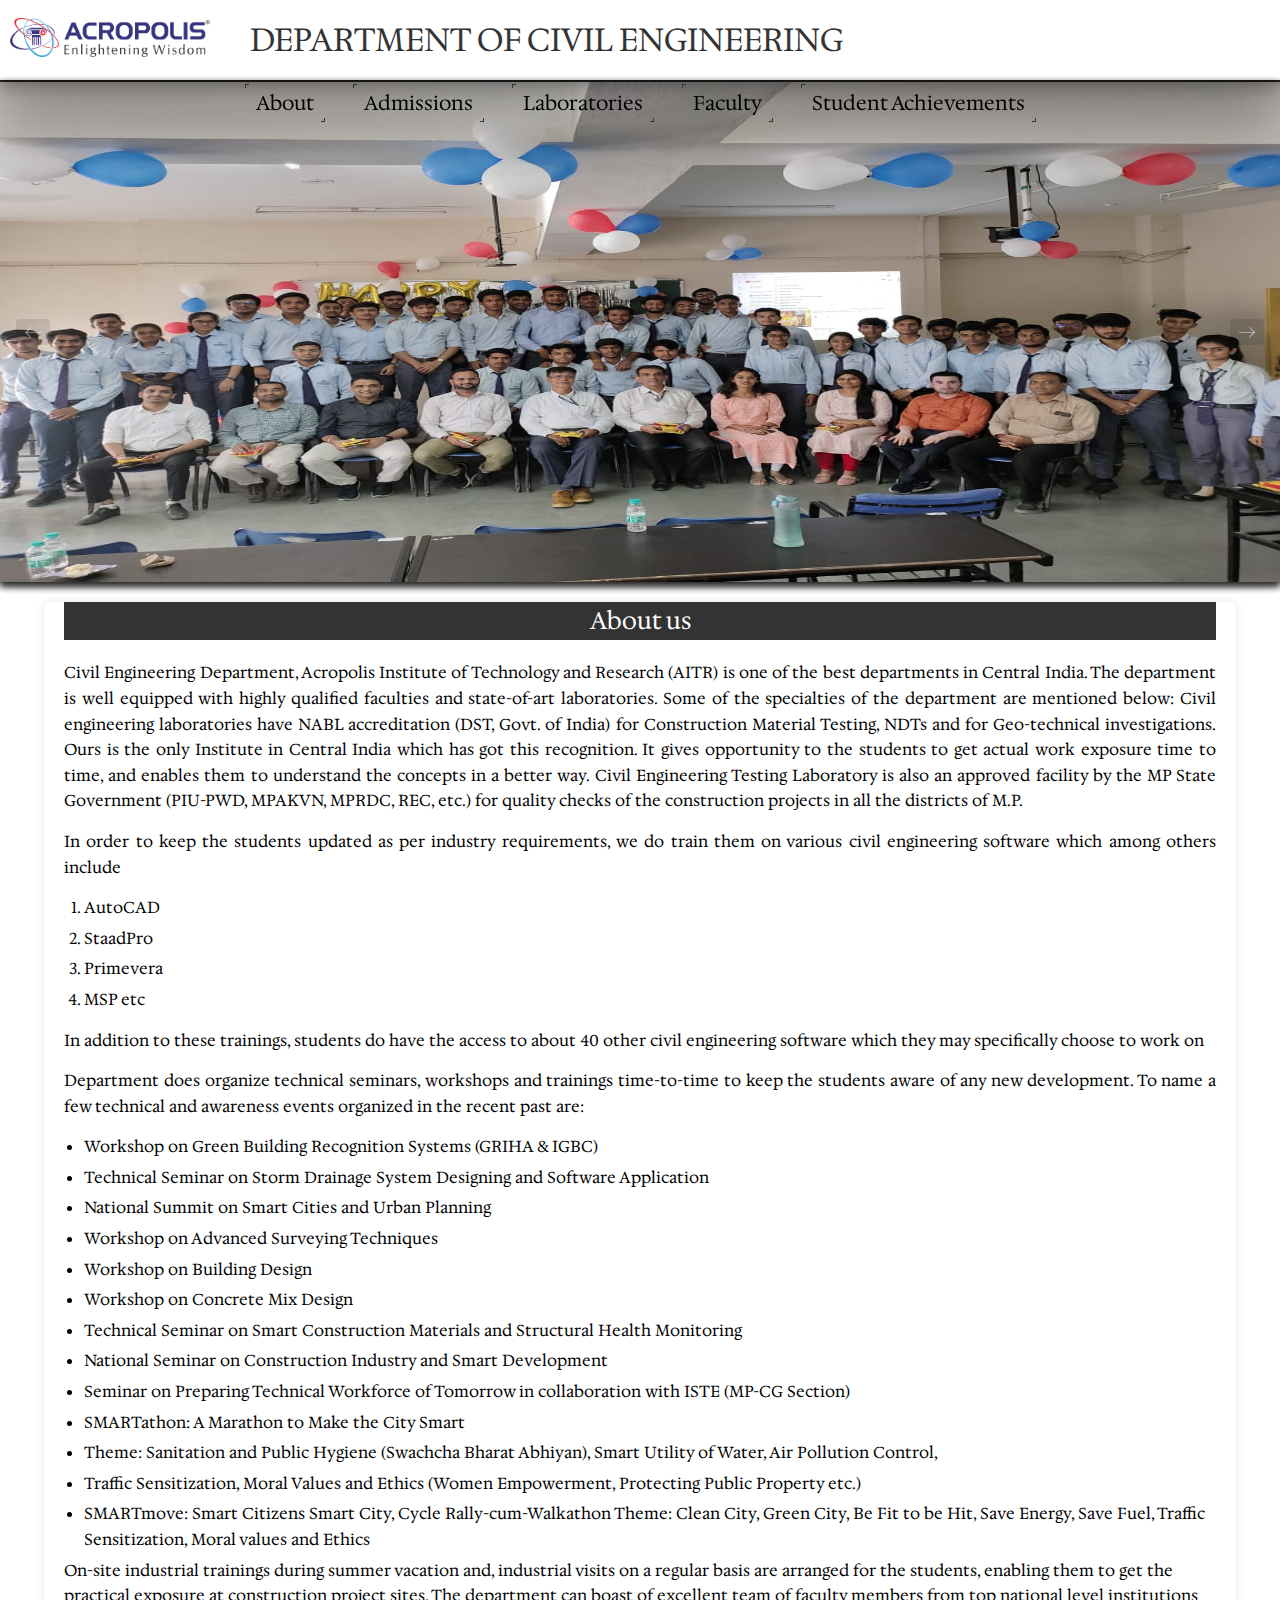
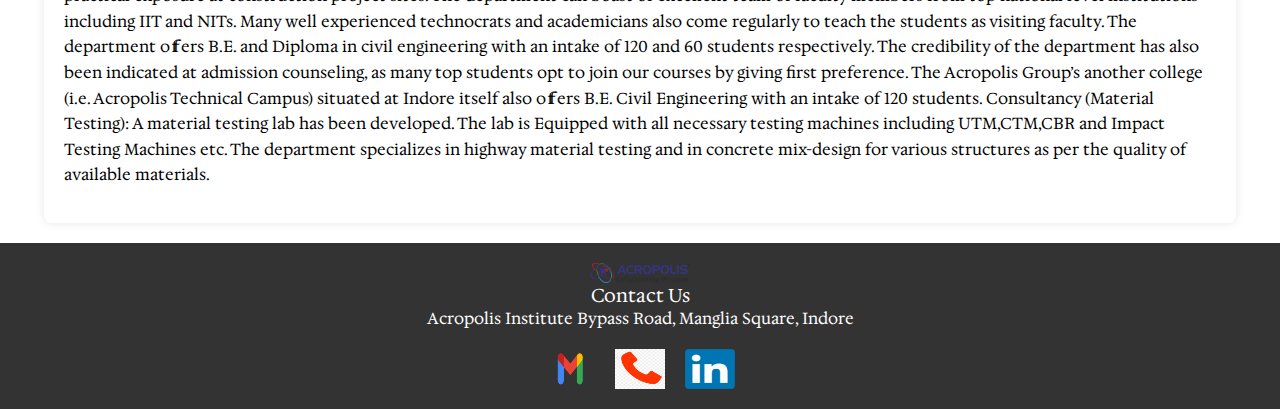
<file: index.html>
<!DOCTYPE html>
<html lang="en">

<head>
  <meta charset="UTF-8">
  <title>CVIL-Aitr</title>
  <link rel="stylesheet" href="css/style.css">
  <style>
    @import url('https://fonts.googleapis.com/css2?family=Caveat:wght@600&family=Dosis:wght@200&family=Hedvig+Letters+Serif:opsz@12..24&display=swap');
  </style>
</head>

<body>
  <header>
    <div class="header-content">
      <div class="logo">
        <img src="images/AITR(LOGO).png">
      </div>
      <div class="department-name">
        <h1>DEPARTMENT OF CIVIL ENGINEERING</h1>
      </div>
    </div>
  </header>
 
  <nav id="navbar">
   
    <ul>
      <li><a href="#about" class="btn">About</a></li>
      <li><a href="admissions.html" class="btn">Admissions</a></li>
      <li><a href="laboratories.html" class="btn" target="_blank">Laboratories</a></li>
      <li><a href="faculty.html" class="btn">Faculty</a></li>
      <li><a href="student.html" class="btn">Student Achievements</a></li>
    </ul>
  </nav>
  <section aria-label="Newest Photos">
    <div class="carousel" data-carousel>
      <button class="carousel-button prev" data-carousel-button="prev">&larr;</button>
      <button class="carousel-button next" data-carousel-button="next">&rarr;</button>
      <ul data-slides>
        <li class="slide" data-active>
          <img src="images/image1.jpg" alt="image#1">
        </li>
        <li class="slide" data-active>
          <img src="images/image5.jpg" alt="sportsmeet">
        </li>
        <li class="slide" data-active>
          <img src="images/watertreatment1.jpg" alt="image7">
        </li>
        <li class="slide" data-active>
          <img src="images/watertreatment2.jpg" alt="image7">
        </li>
        <li class="slide" data-active>
          <img src="images/image7.jpg" alt="image7">
        </li>
        <li class="slide" data-active>
          <img src="images/imageshubham.jpg" alt="teacher'sday">
        </li>
        <li class="slide" data-active>
          <img src="images/staffphoto.jpg" alt="image#1">
        </li>
        <!-- <li class="slide">
          <img src="images/image2.jpg" alt="image#2">
        </li> -->
        <li class="slide">
          <img src="images/sitevisit.jpg" alt="image#3">
        </li>
        <li class="slide">
          <img src="images/sitevisit.jpg" alt="image#3">
        </li>
        
       
      </ul>
    </div>
  </section>
  <main>
    <section id="about">
      <h2 class="abut-title">About us</h2>
      <div class="about-content">

        <p>Civil Engineering Department, Acropolis Institute of Technology and Research (AITR) is one of the best departments
          in Central India. The department is well equipped with highly qualified faculties and state-of-art laboratories.
          Some of the specialties of the department are mentioned below:
    
          Civil engineering laboratories have NABL accreditation (DST, Govt. of India) for Construction Material Testing,
          NDTs and for Geo-technical investigations. Ours is the only Institute in Central India which has got this
          recognition. It gives opportunity to the students to get actual work exposure time to time, and enables them to
          understand the concepts in a better way. Civil Engineering Testing Laboratory is also an approved facility by the
          MP State Government (PIU-PWD, MPAKVN, MPRDC, REC, etc.) for quality checks of the construction projects in all the
          districts of M.P.</p>
    
    
          <p>In order to keep the students updated as per industry requirements, we do train them on various civil engineering
          software which among others include
         <ol>
          <li>AutoCAD</li>
           <li>StaadPro</li>
            <li>Primevera</li>
          <li>MSP etc</li>
         </ol> 
    </p>
  
        <p>In addition to these trainings, students do have the access to about 40 other civil engineering software which
        they may specifically choose to work on</p>
  
        <p>Department does organize technical seminars, workshops and trainings time-to-time to keep the students aware of
          any new development. To name a few technical and awareness events organized in the recent past are:
    <UL>
      <li>Workshop on Green Building Recognition Systems (GRIHA & IGBC)</li>
      <li> Technical Seminar on Storm Drainage System Designing and Software Application</li>
      <li> National Summit on Smart Cities and Urban Planning</li>
      <li>Workshop on Advanced Surveying Techniques</li>
      <li>Workshop on Building Design</li>
      <li>Workshop on Concrete Mix Design</li>
      <li>Technical Seminar on Smart Construction Materials and Structural Health Monitoring</li>
    <li>National Seminar on Construction Industry and Smart Development</li>
    <li>Seminar on Preparing Technical Workforce of Tomorrow in collaboration with ISTE (MP-CG Section)</li>
    <li>SMARTathon: A Marathon to Make the City Smart</li>
    <li> Theme: Sanitation and Public Hygiene (Swachcha Bharat Abhiyan), Smart Utility of Water, Air Pollution Control,</li>
     <li>Traffic Sensitization, Moral Values and Ethics (Women Empowerment, Protecting Public Property etc.)
    </li>
     <li> SMARTmove: Smart Citizens Smart City, Cycle Rally-cum-Walkathon
      Theme: Clean City, Green City, Be Fit to be Hit, Save Energy, Save Fuel, Traffic Sensitization, Moral values and
      Ethics</li>
</UL>
    On-site industrial trainings during summer vacation and, industrial visits on a regular basis are arranged for the
          students, enabling them to get the practical exposure at construction project sites.
          The department can boast of excellent team of faculty members from top national level institutions including IIT
          and NITs. Many well experienced technocrats and academicians also come regularly to teach the students as visiting
          faculty.
    
    
          The department offers B.E. and Diploma in civil engineering with an intake of 120 and 60 students respectively.
          The credibility of the department has also been indicated at admission counseling, as many top students opt to
          join our courses by giving first preference.
    
          The Acropolis Group’s another college (i.e. Acropolis Technical Campus) situated at Indore itself also offers B.E.
          Civil Engineering with an intake of 120 students.
    
          Consultancy (Material Testing): A material testing lab has been developed. The lab is Equipped with all necessary
          testing machines including UTM,CTM,CBR and Impact Testing Machines etc. The department specializes in highway
          material testing and in concrete mix-design for various structures as per the quality of available materials.</p>
      </div>
      
    </section>
  </main>
  <!-- footer -->
  
  <footer>
    <div class="footer-content">
      <div class="contact-info">
        <img src="images/AITR(LOGO).png" alt="College Logo" class="college-logo">
        <h3>Contact Us</h3>
        <p>Acropolis Institute Bypass Road,
          Manglia Square, Indore</p>
        <div class="contact-icons">
          <a href="mailto:info@acropolis.in"><img src="images/Gmail-logo.png" alt="Gmail"></a>
          <a href="tel:0731-4730000"><img src="images/phone.png" alt="Phone"></a>
          <a href="https://www.linkedin.com/company/acropolis-infotech?originalSubdomain=in"><img src="images/linklden-logo.png" alt="LinkedIn"></a>
        </div>
      </div>
    </div>
  </footer>
  

</body>
<script>
  window.addEventListener('scroll', function () {
    const nav = document.getElementById('navbar');
    const header = document.querySelector('header');
    const headerHeight = header.offsetHeight;

    if (window.scrollY >= headerHeight) {
      nav.classList.add('fixed-nav');
    } else {
      nav.classList.remove('fixed-nav');
    }
  });


  const buttons = document.querySelectorAll("[data-carousel-button]");
  let intervalId; 

  // Function to switch slides
  const switchSlide = (offset) => {
    const slides = document.querySelector("[data-carousel] [data-slides]");
    const activeSlide = slides.querySelector("[data-active]");
    let newIndex = [...slides.children].indexOf(activeSlide) + offset;

    if (newIndex < 0) newIndex = slides.children.length - 1;
    if (newIndex >= slides.children.length) newIndex = 0;

    slides.children[newIndex].dataset.active = true;
    delete activeSlide.dataset.active;
  };

  const startAutoSlide = () => {
    intervalId = setInterval(() => {
      switchSlide(1); 
    }, 3000); 
  };

  
  const stopAutoSlide = () => {
    clearInterval(intervalId);
  };

 
  buttons.forEach((button) => {
    button.addEventListener("click", () => {
      stopAutoSlide(); 
      const offset = button.dataset.carouselButton === "next" ? 1 : -1;
      switchSlide(offset);
      startAutoSlide(); 
    });
  });

 
  startAutoSlide();



 

</script>
</file>
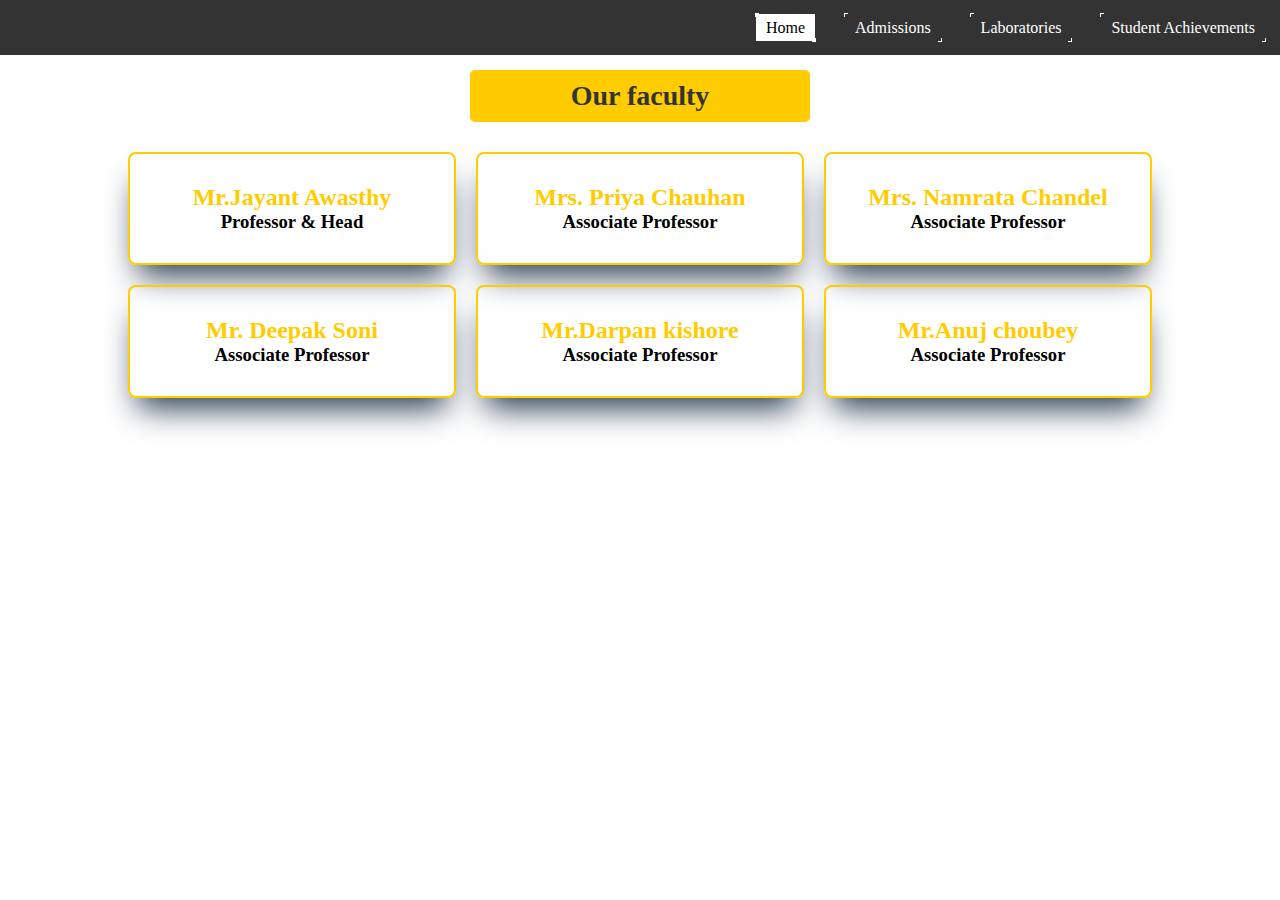
<file: faculty.html>
<!DOCTYPE html>
<html>
<head>
    <title>Student Achievements</title>

    <link rel="stylesheet" type="text/css" href="css/student.css">
</head>
<body>
    <div class="navbar-container">
        <nav id="navbar">
            <ul>
                <li><a href="index.html" class="btn" id="homebtn">Home</a></li>
                <li><a href="admissions.html" class="btn">Admissions</a></li>
                <li><a href="laboratories.html" class="btn">Laboratories</a></li>
                <li><a href="student.html" class="btn">Student Achievements</a></li>
            </ul>
        </nav>
        <!-- <div class="logo">
            <img src="images/AITR(LOGO).png" alt="College Logo">
        </div> -->
    </div>
    <h1 class="page-heading">Our faculty</h1>
    <div class="achievement-container">
        <!-- Student 1 -->
        <div class="student-box">
            <div class="student">
                <h2>Mr.Jayant Awasthy</h2>
                <h3>Professor & Head</h3>
            </div>
        </div>
        
        <!-- Student 2 -->
        <div class="student-box">
            <div class="student">
                <h2>Mrs. Priya Chauhan</h2>
                <h3>Associate Professor</h3>
               
            </div>
        </div>
        
        <!-- Student 3 -->
        <div class="student-box">
            <div class="student">
                <h2>Mrs. Namrata Chandel</h2>
                <h3>Associate Professor</h3>
            </div>
        </div>
        <div class="student-box">
            <div class="student">
                <h2>Mr. Deepak Soni</h2>
                <h3>Associate Professor</h3>
            </div>
        </div>
        
        <div class="student-box">
            <div class="student">
                <h2>Mr.Darpan kishore</h2>
                <h3>Associate Professor</h3>
            </div>
        </div>
        <div class="student-box">
            <div class="student">
                <h2>Mr.Anuj choubey</h2>
                <h3>Associate Professor</h3>
            </div>
        </div>
        
        

    </div>
</body>
</html>
</file>
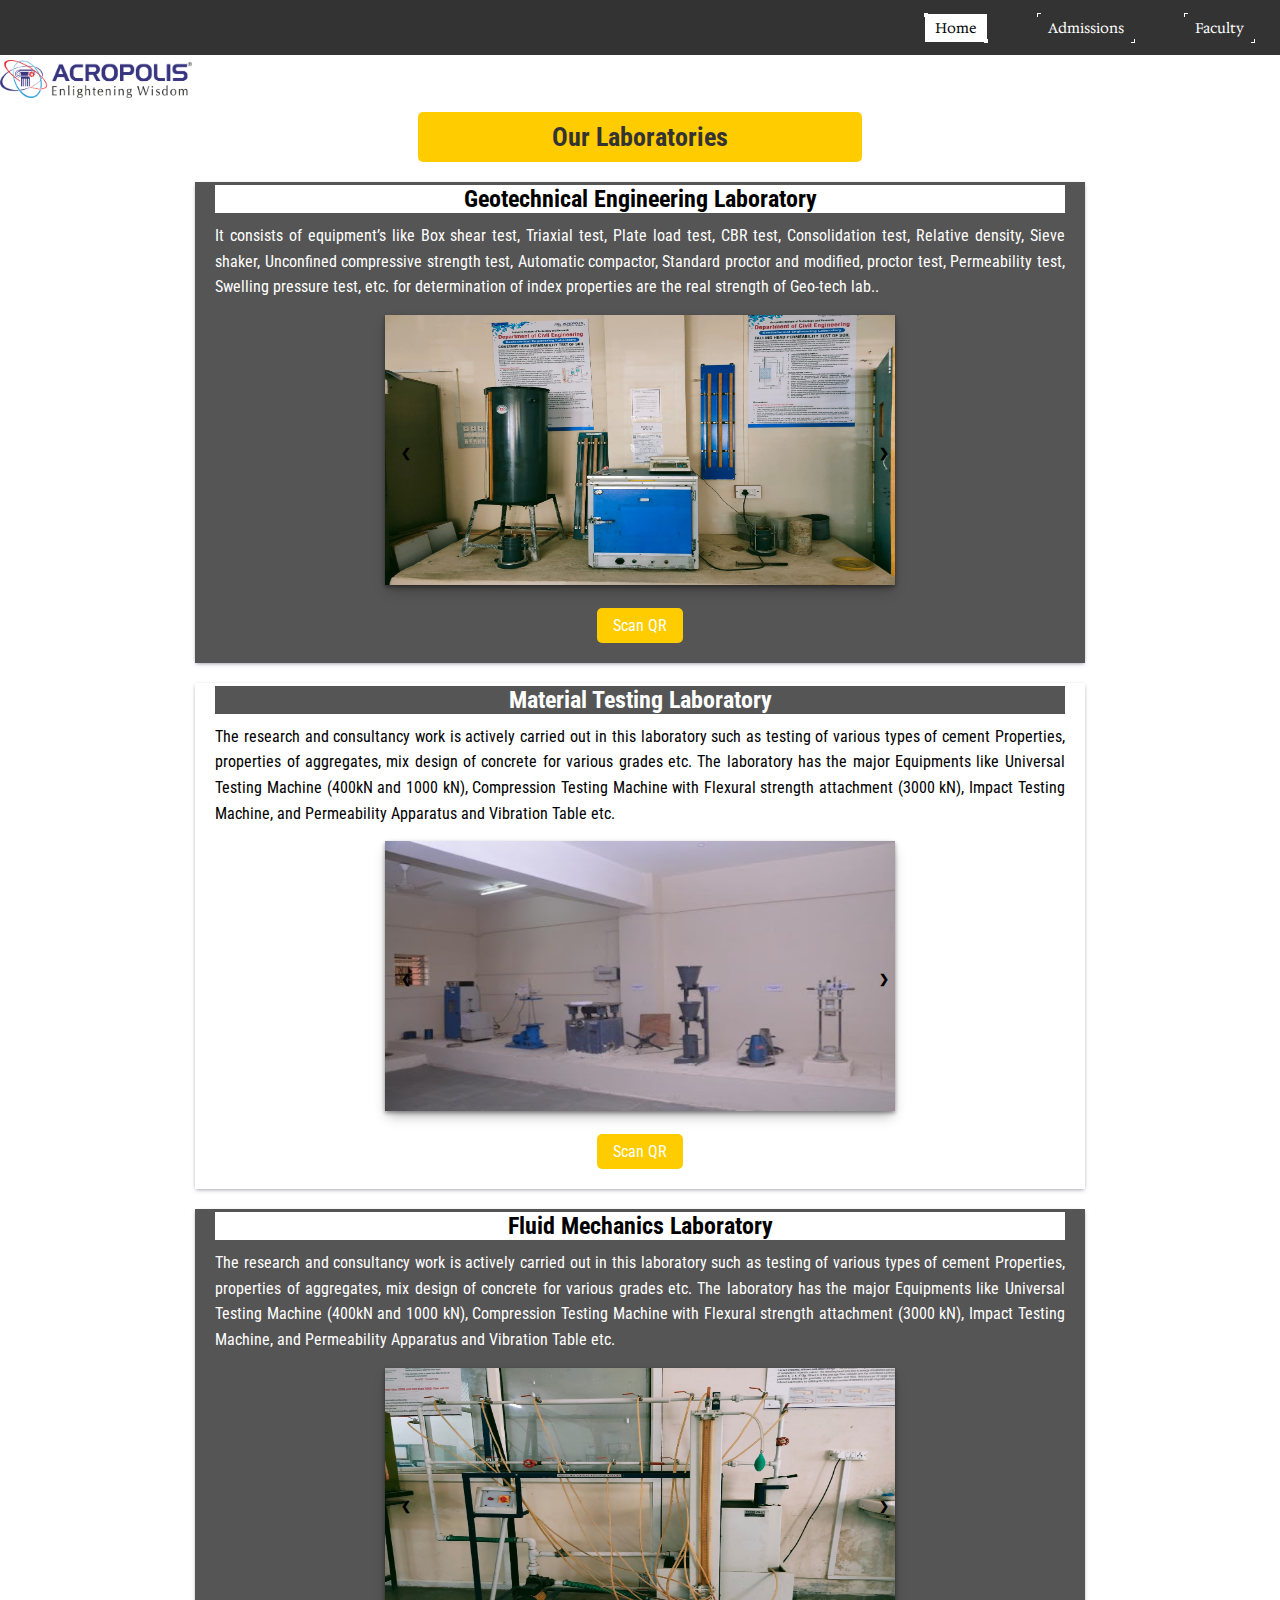
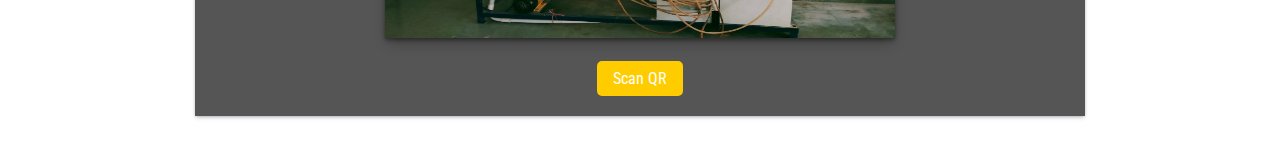
<file: laboratories.html>
<!DOCTYPE html>
<html lang="en">

<head>
  <meta charset="UTF-8">
  <meta name="viewport" content="width=device-width, initial-scale=1.0">
  <title>Laboratories-civil</title>
  <style>
    @import url("https://fonts.googleapis.com/css?family=Poppins:100,100i,200,200i,300,300i,400,400i,500,500i,600,600i,700,700i,800,800i,900,900i&subset=devanagari,latin-ext");
    @import url('https://fonts.googleapis.com/css2?family=Caveat:wght@600&family=Dosis:wght@200&family=Hedvig+Letters+Serif:opsz@12..24&family=Kalnia&display=swap');
    @import url('https://fonts.googleapis.com/css2?family=Caveat:wght@600&family=Dosis:wght@200&family=Hedvig+Letters+Serif:opsz@12..24&family=Kalnia&family=Roboto+Condensed&display=swap');
  </style>

  <link rel="stylesheet" href="css/laboratories.css">

</head>

<body>
  <div class="navbar-container">
    <nav id="navbar">
      <ul>
        <li><a href="index.html" class="btn" id="homebtn">Home</a></li>
        <li><a href="admissions.html" class="btn">Admissions</a></li>
        <li><a href="faculty.html" class="btn">Faculty</a></li>
      </ul>
    </nav>
    <div class="logo">
      <img src="images/AITR(LOGO).png" alt="College Logo">
    </div>
  </div>

  <div class="container">
    <h1 class="page-heading">Our Laboratories</h1>
    <div class="card">
      <h2>Geotechnical Engineering Laboratory</h2>
      <P>It consists of equipment’s like Box shear test, Triaxial test, Plate load test, CBR test, Consolidation test,
        Relative density, Sieve shaker, Unconfined compressive strength test, Automatic compactor, Standard proctor and
        modified, proctor test, Permeability test, Swelling pressure test, etc. for determination of index properties
        are the real strength of Geo-tech lab..</P>
      <div class="slideshow-container" id="slideshow1">

      
        <div class="mySlides">
          <img src="images/GEOTECH1.jpg" style="width:100%">
        </div>
        <div class="mySlides">
          <img src="images/GEOTECH2.jpg" style="width:100%">
        </div>
        <div class="mySlides">
          <img src="images/GEOTECH3.jpg" style="width:100%">
        </div>

        <div class="mySlides">
          <img src="images/Geotechnical.jpg" style="width:100%">
        </div>


        <a class="prev" onclick="plusSlides('slideshow1', -1)">&#10094;</a>
        <a class="next" onclick="plusSlides('slideshow1', 1)">&#10095;</a>
      </div>
      <br>

      <a href="QRScanner.html" class="learn-more-btn">Scan QR</a>
    </div>

    <!-- MATERAIL TESTING -->
    <div class="card">
      <h2>Material Testing Laboratory</h2>
      <P>The research and consultancy work is actively carried out in this laboratory such as testing of various types
        of cement Properties, properties of aggregates, mix design of concrete for various grades etc. The laboratory
        has the major Equipments like Universal Testing Machine (400kN and 1000 kN), Compression Testing Machine with
        Flexural strength attachment (3000 kN), Impact Testing Machine, and Permeability Apparatus and Vibration Table
        etc.</P>
      <div class="slideshow-container" id="slideshow2">
        <div class="mySlides">
          <img src="images/Material.jpg" style="width:100%">
        </div>
        <div class="mySlides">
          <img src="images/MATERIAL2.jpg" style="width:100%">
        </div>
        <div class="mySlides">
          <img src="images/MATERIAL3.jpg" style="width:100%">
        </div>
        <a class="prev" onclick="plusSlides('slideshow2', -1)">&#10094;</a>
        <a class="next" onclick="plusSlides('slideshow2', 1)">&#10095;</a>
      </div>
      <br>
      <a href="QRScanner.html" class="learn-more-btn">Scan QR</a>
    </div>

    <!-- Fluid Mechanics Laboratory -->
    <div class="card">
      <h2>Fluid Mechanics Laboratory</h2>
      <P>The research and consultancy work is actively carried out in this laboratory such as testing of various types
        of cement Properties, properties of aggregates, mix design of concrete for various grades etc. The laboratory
        has the major Equipments like Universal Testing Machine (400kN and 1000 kN), Compression Testing Machine with
        Flexural strength attachment (3000 kN), Impact Testing Machine, and Permeability Apparatus and Vibration Table
        etc.</P>
      <div class="slideshow-container" id="slideshow3">

        <div class="mySlides">
          <img src="images/FLUID2.jpg" style="width:100%">
        </div>
        <div class="mySlides">
          <img src="images/FLUID1.jpg" style="width:100%">
        </div>
       <div class="mySlides">
          <img src="images/FLUID3.jpg" style="width:100%">
        </div>
        <a class="prev" onclick="plusSlides('slideshow3', -1)">&#10094;</a>
        <a class="next" onclick="plusSlides('slideshow3', 1)">&#10095;</a>
      </div>
      <br>
      <a href="QRScanner.html" class="learn-more-btn">Scan QR</a>
    </div>
  </div>
</body>


<script>

  let slideIndex = {};

  function showSlides(slideshowId, n) {
    if (!slideIndex[slideshowId]) {
      slideIndex[slideshowId] = 1;
    }
    const slides = document.querySelectorAll(`#${slideshowId} .mySlides`);

    if (slides.length > 0) {
      if (n > slides.length) { slideIndex[slideshowId] = 1; }
      if (n < 1) { slideIndex[slideshowId] = slides.length; }

      for (let i = 0; i < slides.length; i++) {
        slides[i].style.display = 'none';
      }

      slides[slideIndex[slideshowId] - 1].style.display = 'block';
    }
  }

  function plusSlides(slideshowId, n) {
    showSlides(slideshowId, slideIndex[slideshowId] += n);
  }
  showSlides('slideshow1', 1);
  showSlides('slideshow2', 1);
  showSlides('slideshow3', 1);


</script>

</html>
</file>
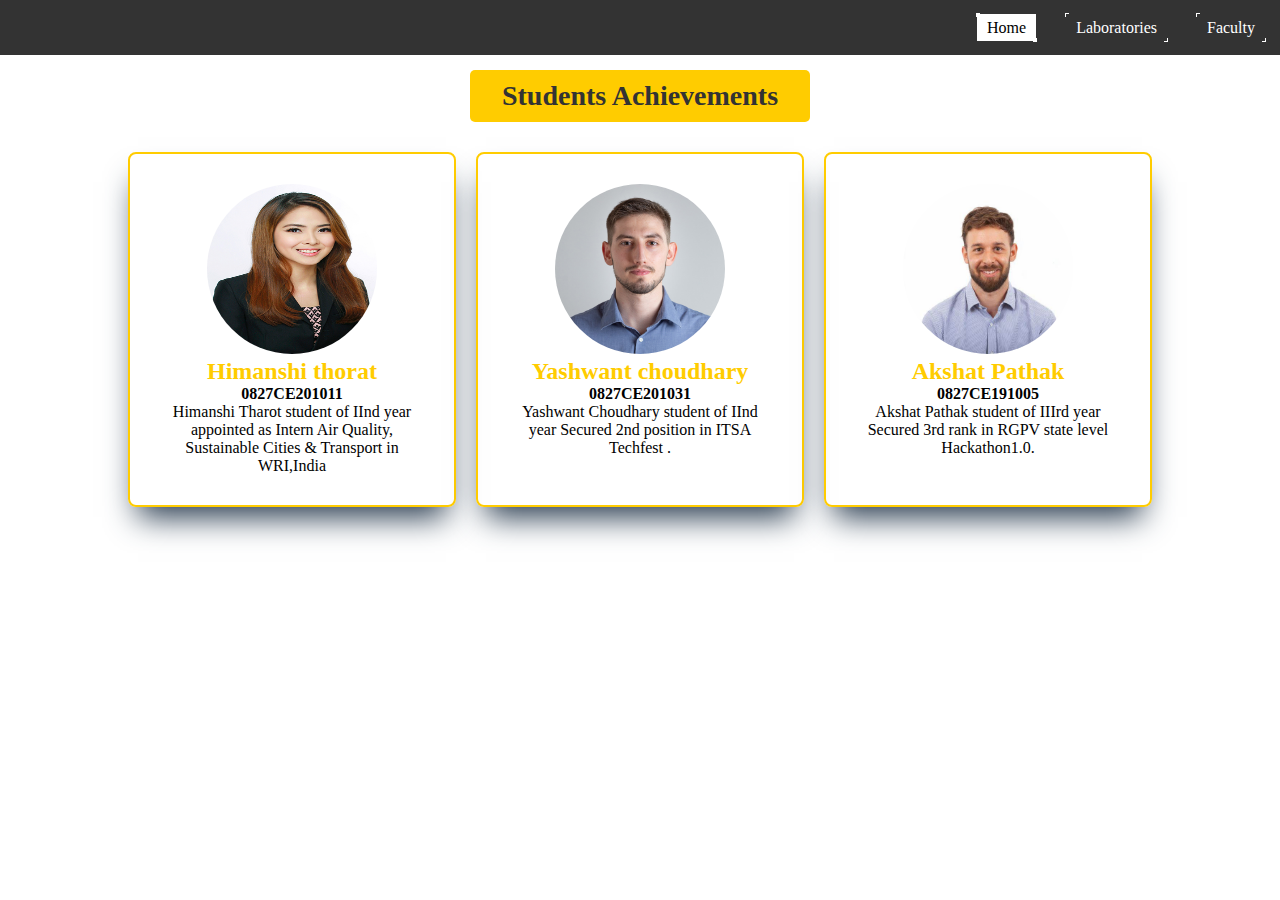
<file: student.html>
<!DOCTYPE html>
<html>
<head>
    <title>Student Achievements</title>

    <link rel="stylesheet" type="text/css" href="css/student.css">
</head>
<body>
    <div class="navbar-container">
        <nav id="navbar">
            <ul>
                <li><a href="index.html" class="btn" id="homebtn">Home</a></li>
                <li><a href="laboratories.html" class="btn">Laboratories</a></li>
                <li><a href="faculty.html" class="btn">Faculty</a></li>
            </ul>
        </nav>
        <!-- <div class="logo">
            <img src="images/AITR(LOGO).png" alt="College Logo">
        </div> -->
    </div>
    <h1 class="page-heading">Students Achievements</h1>
    <div class="achievement-container">
        <!-- Student 1 -->
        <div class="student-box">
            <div class="student">
                <img src="images/him.jpeg" alt="Student 1">
                <h2>Himanshi thorat</h2>
                <h4>0827CE201011</h4>
                <p>Himanshi Tharot student of IInd year appointed as Intern Air Quality, Sustainable Cities & Transport in WRI,India</p>
            </div>
        </div>
        
        <!-- Student 2 -->
        <div class="student-box">
            <div class="student">
                <img src="images/yashwant.jpeg" alt="Student 2">
                <h2>Yashwant choudhary</h2>
                <h4>0827CE201031</h4>
                <p>Yashwant Choudhary student of IInd year Secured 2nd position in ITSA Techfest .</p>
            </div>
        </div>
        
        <!-- Student 3 -->
        <div class="student-box">
            <div class="student">
                <img src="images/akshat.jpeg" alt="Student 2">
                <h2>Akshat Pathak</h2>
                <h4>0827CE191005</h4>
                <p> Akshat Pathak student of IIIrd year Secured 3rd rank in RGPV state level Hackathon1.0.</p>
            </div>
        </div>
        
        

    </div>
</body>
</html>
</file>
<file: css/style.css>
* {
  margin: 0;
  padding: 0;
  font-family: 'Caveat', 'cursive';
  font-family: 'Dosis', sans-serif;
  font-family: 'Hedvig Letters Serif', serif;
}
header {
  
  box-shadow: rgba(0, 0, 0, 0.25) 0px 54px 55px, rgba(0, 0, 0, 0.12) 0px -12px 30px, rgba(0, 0, 0, 0.12) 0px 4px 6px, rgba(0, 0, 0, 0.17) 0px 12px 13px, rgba(0, 0, 0, 0.09) 0px -3px 5px;
  display: flex;
  justify-content: space-between;
  align-items: center;
  height: 50px;
  background-color: transparent;
}
.header-content {
  text-align: center;
  display: flex; 
  align-items: center; 
}

.logo img {
  margin-left:10px;
  max-width: 200px; 
  margin-right: 40px; 
}
.department-name h1 {
  font-size: 32px; 
  font-family: 'Caveat', 'cursive';
  font-family: 'Dosis', sans-serif;
  font-family: 'Hedvig Letters Serif', serif;
  color: #333; 
}

/* NAV BAR STYLES */

nav {
  position: fixed; 
  width: 100%;
  height:50px;
  text-align: center;
  /* background-color: #333;  */
  background-color: transparent;
  z-index: 1000; 
}
nav ul {
  list-style-type: none;
  display: flex;
  justify-content: center; 
  padding: 10px 0; 
}

nav ul li {
  margin: 0 15px; 
}

nav ul li a {
  text-decoration: none;
  color: black; 
  font-size: 20px;
  font-family: 'Caveat', 'cursive';
  font-family: 'Dosis', sans-serif;
  font-family: 'Hedvig Letters Serif', serif; 
 
}

.btn{
  cursor:pointer;
    position:relative;
    padding:5px 10px;
    background:transparent;
    font-size:20px;
    font-family: 'Caveat', 'cursive';
    font-family: 'Dosis', sans-serif;
    font-family: 'Hedvig Letters Serif', serif;
    /* border-top-right-radius:10px;
    border-bottom-left-radius:5px; */
    transition:all 1s;
    &:after,&:before{
      content:" ";
      width:3px;
      height:3px;
      position:absolute;
      border :0px solid #fff;
      transition:all 1s;
      }
    &:after{
      top:-1px;
      left:-1px;
      border-top:1px solid #333;
      border-left:1px solid #333;
    }
    &:before{
      bottom:-1px;
      right:-1px;
      border-bottom:1px solid #333;
      border-right:1px solid #333;
    }
    &:hover{
      border-top-right-radius:0px;
    border-bottom-left-radius:0px;
       background:white;
       color:#333; 
       &:before,&:after{
        width:100%;
        height:100%;
         border-color:#333;
      } 
     } 
    }
.fixed-nav {
  position: fixed;
  top: 0;
  width: 100%;
  animation: slide-down 0.5s;
  background-color: #333;
}


@keyframes slide-down {
  from {
    transform: translateY(-50px); 
  }
  to {
    transform: translateY(0);
  }
}

header {
  position: relative;
  width: 100%;
  height: 80px; 
  background-color: transparent; 
  z-index: 2; 
}

/* carousel */

.carousel {
  
  width:100%;
  border-top:2px solid #333;
  height:500px;
  position: relative;
  box-shadow: rgba(0, 0, 0, 0.24) 0px 3px 8px;
}

.carousel > ul {
  margin: 0;
  padding: 0;
  list-style: none;
}

.slide {
  position: absolute;
  inset: 0;
  opacity: 0;
  transition: 200ms opacity ease-in-out;
  transition-delay: 200ms;
}

.slide > img {
  box-shadow: rgba(0, 0, 0, 0.24) 0px 3px 8px;
  display: block;
  width: 100%;
  height:500px;
  object-fit:fill;
  object-position: center;
}

.slide[data-active] {
  opacity: 1;
  z-index: 1;
  transition-delay: 0ms;
}

.carousel-button {
  position: absolute;
  z-index: 2;
  background: none;
  border: none;
  font-size:20px;
  top: 50%;
  transform: translateY(-50%);
  color: rgba(255, 255, 255, .5);
  cursor: pointer;
  border-radius: .25rem;
  padding: 0 .5rem;
  background-color: rgba(0, 0, 0, .1);
}

.carousel-button:hover,
.carousel-button:focus {
  color: white;
  background-color: rgba(0, 0, 0, .2);
}

.carousel-button:focus {
  outline: 1px solid black;
}

.carousel-button.prev {
  left: 1rem;
}

.carousel-button.next {
  right: 1rem;
}

#about {
  line-height: 1.6;

  background-color: transparent;
  padding: 20px;
  padding-top: 0%;
  border-radius: 8px;
  box-shadow: 0 0 10px rgba(0, 0, 0, 0.1);
  margin: 20px auto; 
  width: 90%; }
#about .abut-title {
  text-align: center;
  margin-bottom: 20px;
  color: white;
background-color: #333; }
.about-content ul,
.about-content ol {
  margin-left: 20px;
}

.about-content li {
  margin-bottom: 5px;
}
.about-content p {
  text-align: justify;
  text-justify: inter-word;
  margin-bottom: 15px;
}

/* footer */

footer {
  background-image: url('https://media2.giphy.com/media/Zd6OHKmwBvCwHkTLz0/source.gif');
  background-size: contain;
  background-repeat: no-repeat;
  background-position: left bottom;
  padding: 20px 0;
  text-align: center;
  color: white;
  background-color: #333;
}

.footer-content {
  display: flex;
  flex-direction: column;
  align-items: center;
}

.contact-info {
  display: flex;
  flex-direction: column;
  align-items: center;
}

.college-logo {
  max-width: 100px; 
}

.contact-icons {
  display: flex;
  justify-content: center;
  margin-top: 10px;
}

.contact-icons a {
  display: flex;
  align-items: center;
  margin: 0 10px; 
}

.contact-icons img {
  width: 50px; 
  height: 40px; 
}

.contact-info p {
  margin-bottom: 10px;
}

@media only screen and (max-width: 767px) {
  header {
    height: 60px; 
  }

  .logo img {
    max-width: 150px;
    margin-right: 20px; 
  }

  .department-name h1 {
    font-size: 24px; 
  }
  nav ul {
    display: flex;
    justify-content: center; 
    padding: 0;
    list-style: none; 
  }

  nav ul li {
    margin: 0 10px; 
    text-align: center; 
  }
 
  .btn {
    font-size: 14px;
    padding: 8px 16px; 
    border: none; 
    display: inline-block;
    text-align: center;
    text-decoration: none;
    background-color: transparent; 
    color: inherit; 
  }

 
  .btn:hover {
    background-color: #fff; 
    color: inherit; 
    border: none; 
  }
  .carousel {
    height: 300px; 
  }

  .carousel > ul {
    height: 300px; 
  }

  .slide > img {
    height: 300px; 
  }

  #about {
    padding-top: 10px; 
  }

  #about,
  #about .abut-title {
    width: 100%; 
  }
}

/* Footer styles */
@media only screen and (max-width: 767px) {
  footer {
    background-image: none;
    padding: 10px 0; 
  }

  .college-logo {
    max-width: 80px; 
  }

  .contact-icons img {
    width: 30px;
    height: 30px; 
  }

}
</file>
<file: css/student.css>
* {
    font-family: 'Caveat', 'cursive';
    font-family: 'Dosis', sans-serif;
    font-family: 'Hedvig Letters Serif', serif;
    margin: 0;
    padding: 0;

}

.navbar-container {
    display: flex;
    flex-direction: column;
    align-items: flex-start;
}

.logo {
    margin-top: 60px;

}

.logo img {
    width: 200px;
}

nav {
    position: fixed;
    width: 100%;
    height: 55px;
    text-align: center;
    background-color: #333;
    z-index: 1000;
    color: #fff;
    display: flex;
    align-items: center;
}

nav ul {
    list-style-type: none;
    display: flex;
    justify-content: right;
    flex-grow: 1;
    padding: 0;
}

nav ul li {
    margin: 0 10px;
}

nav ul li a {
    text-decoration: none;
    color: #fff;
    transition: color 0.3s ease;
}

nav ul li a:hover {
    color: #ffcc00;
}

nav ul li {
    margin: 0 15px;
}

nav ul li a {
    text-decoration: none;
    color: #fff;
    font-size: 18px;
    transition: color 0.3s ease;
}

nav ul li a:hover {
    color: #ffcc00;
}

#homebtn {
    background-color: white;
    color: black;
}

.btn {
    cursor: pointer;
    position: relative;
    padding: 5px 10px;
    background: transparent;
    font-size: 16px;
    font-family: 'Caveat', 'cursive';
    font-family: 'Dosis', sans-serif;
    font-family: 'Hedvig Letters Serif', serif;
    /* border-top-right-radius:10px;
    border-bottom-left-radius:5px; */
    transition: all 1s;

    &:after,
    &:before {
        content: " ";
        width: 3px;
        height: 3px;
        position: absolute;
        border: 0px solid #fff;
        transition: all 1s;
    }

    &:after {
        top: -1px;
        left: -1px;
        border-top: 1px solid #fff;
        border-left: 1px solid #fff;
    }

    &:before {
        bottom: -1px;
        right: -1px;
        border-bottom: 1px solid #fff;
        border-right: 1px solid #fff;
    }

    &:hover {
        border-top-right-radius: 0px;
        border-bottom-left-radius: 0px;
        background: white;
        color: #333;

        &:before,
        &:after {
            width: 100%;
            height: 100%;
            border-color: #333;
        }
    }
}

.fixed-nav {
    position: fixed;
    top: 0;
    width: 100%;
    animation: slide-down 0.5s;
    background-color: #222;
    box-shadow: 0 2px 4px rgba(0, 0, 0, 0.1);
}

@keyframes slide-down {
    from {
        transform: translateY(-50px);
    }

    to {
        transform: translateY(0);
    }
}
body {
    margin: 0;
}
.page-heading {
    text-align: center;
    margin-top: 70px;
    font-size: 28px;
    color:#333 ;
    background-color: #ffcc00;
    width: 300px;
    margin-left: auto;
    margin-right: auto;
    padding: 10px 20px;
    border-radius: 5px;
    display: block;
}
.achievement-container{
    margin-top: 30px;
    display: grid;
    grid-template-columns: repeat(auto-fit, minmax(250px, 1fr));
    gap: 20px;
    width: 80%;
    margin-left: auto;
    margin-right: auto;
    margin-bottom: 60px;
}

.student-box {
    border: 2px solid #ffcc00; 
    padding: 30px;
    border-radius: 8px;
    /* max-width: calc(50% - 20px); */
    box-sizing: border-box;
    box-shadow: rgb(38, 57, 77) 0px 20px 30px -10px;
}

.student {
    text-align: center;
}
.student h2
{
    color:#ffcc00;
}

img {
    width: 170px;
    height: 170px;
    border-radius: 50%;
    object-fit:fill;
    /* border:2px solid #ffcc00; */
}
</file>
<file: css/laboratories.css>
* {
    margin: 0;
    padding: 0;
    box-sizing: border-box;
  }
  
  body {
font-family: 'Caveat', cursive;
font-family: 'Dosis', sans-serif;
font-family: 'Hedvig Letters Serif', serif;
font-family: 'Kalnia', serif;
font-family: 'Roboto Condensed', sans-serif;
  }

  
  .main-container {
    padding: 30px;
  }
  .navbar-container {
    display: flex;
    flex-direction: column;
    align-items: flex-start; 
  }
.logo {
    margin-top: 60px; 
    
  }
  .logo img{
    width:200px;
  }
  nav {
    position: fixed;
    width: 100%;
    height: 55px;
    text-align: center;
    background-color: #333;
    z-index: 1000;
    color: #fff; 
    display: flex;
    align-items: center; 
  }
  
  nav ul {
    list-style-type: none;
    display: flex;
    justify-content: right;
    flex-grow: 1; 
    padding: 0; 
  }
  
  nav ul li {
    margin: 0 10px;
  }
  
  nav ul li a {
    text-decoration: none;
    color: #fff; 
    transition: color 0.3s ease;
  }
  
  nav ul li a:hover {
    color: #ffcc00;
  }
  
  nav ul li {
    margin: 0 15px;
  }
  
  nav ul li a {
    text-decoration: none;
    color: #fff;
    font-size: 18px; 
    transition: color 0.3s ease; 
  }
  
  nav ul li a:hover {
    color: #ffcc00;
  }
  #homebtn
  {
    background-color:white;
    color:black;
  }
  
  .btn{
    cursor:pointer;
      position:relative;
      padding:5px 10px;
      background:transparent;
      font-size:14px;
      font-family: 'Caveat', 'cursive';
      font-family: 'Dosis', sans-serif;
      font-family: 'Hedvig Letters Serif', serif;
      /* border-top-right-radius:10px;
      border-bottom-left-radius:5px; */
      transition:all 1s;
      &:after,&:before{
        content:" ";
        width:3px;
        height:3px;
        position:absolute;
        border :0px solid #fff;
        transition:all 1s;
        }
      &:after{
        top:-1px;
        left:-1px;
        border-top:1px solid #fff;
        border-left:1px solid #fff;
      }
      &:before{
        bottom:-1px;
        right:-1px;
        border-bottom:1px solid #fff;
        border-right:1px solid #fff;
      }
      &:hover{
        border-top-right-radius:0px;
      border-bottom-left-radius:0px;
         background:white;
         color:#333; 
         &:before,&:after{
          width:100%;
          height:100%;
           border-color:#333;
        } 
       } 
      }
      .fixed-nav {
        position: fixed;
        top: 0;
        width: 100%;
        animation: slide-down 0.5s;
        background-color: #222; 
        box-shadow: 0 2px 4px rgba(0, 0, 0, 0.1); 
      }
      
      @keyframes slide-down {
        from {
          transform: translateY(-50px);
        }
        to {
          transform: translateY(0);
        }
      }
      .page-heading {
        text-align: center;
       
        font-size: 28px;
        color:#333 ;
        background-color: #ffcc00;
        width: 300px;
        margin-left: auto;
        margin-right: auto;
        padding: 10px 20px;
        border-radius: 5px;
        display: block;
    }
   
 .container {
    width: 90%;
    margin: 0 auto;
    padding: 20px;
    padding-top: 10px;
    text-align: center;
   
  }
  
  h1 {
    text-align: center;
    margin-bottom: 20px;
  }
  
  /* Card styles */
  .card {
    background-color: #555;
    padding: 20px;
    box-shadow: rgba(50, 50, 93, 0.25) 0px 2px 5px -1px, rgba(0, 0, 0, 0.3) 0px 1px 3px -1px;
    padding-top: 3px;
    margin-bottom: 20px;
    color: #fff;
    height: 500px;
    margin: 0 auto; /* Center the cards horizontally */
    margin-bottom: 20px;
  }
  
  .card h2 {
    font-size: 24px;
    margin-bottom: 10px;
    color:black;
    background-color: #fff;
  }
  
  .card p {
    color:#fff;
    line-height: 1.6;
    margin-bottom: 15px;
    text-align: justify;
  }
  .card:nth-child(odd)
  {
    background-color:white;
  }
  .card:nth-child(odd) p {
    color: black;
  }
  .card:nth-child(odd) h2 {
    background-color: #555;
    color:white;
  }
  .learn-more-btn {
    display: inline-block;
    padding: 8px 16px;
    text-decoration: none;
    color: #fff;
    background-color: #ffcc00;
    border-radius: 5px;
    transition: background-color 0.3s ease;
  }
  
  .learn-more-btn:hover {
    background-color: #FFF7D4;
    color:#333;
  }
  /* SLIDE-SHOW  */

  .slideshow-container {
    max-width: 60%;
    position: relative;
    margin: auto;
    
  }
  .mySlides {
    display: none;
  }
  .mySlides img
  {
    box-shadow: rgba(0, 0, 0, 0.4) 0px 2px 4px, rgba(0, 0, 0, 0.3) 0px 7px 13px -3px, rgba(0, 0, 0, 0.2) 0px -3px 0px inset;
    width:100%;
    height:250px;
   
  }

  .prev, .next {
    cursor: pointer;
    position: absolute;
    top: 50%;
    width:20px;
    margin-top: -22px;
    padding: 16px;
    color: black;
    font-weight: bold;
    font-size: 12px;
    transition: 0.6s ease;
    border-radius: 0 3px 3px 0;
    user-select: none;
  }
  .prev{
    left:0;
  }
  .next {
    right: 0;
    border-radius: 3px 0 0 3px;
  }
  .prev:hover, .next:hover {
    background-color:white;
    color:black;
  }
  
  
   .fade {
    animation-name: fade;
    animation-duration: 1.5s;
  }
  
  @keyframes fade {
    from {opacity: .4}
    to {opacity: 1}
  } 
  
  .main-container {
    padding: 3vw; 
  }
  
  .logo img {
    width: 15vw; 
  }
  
  nav ul li {
    margin: 0 2vw; 
  }
  
  .page-heading {
    font-size:2vw; 
    width: 40%; 
  }
  
  .container {
    width: 90%; 
  }
  
  .card {
    max-width: 80%; 
    height: auto;
  }
  
  .mySlides img {
    height: 30vh; 
  }
  
 
  @media only screen and (max-width: 767px) {
    .main-container {
      padding: 20px;
    }
  
    .logo img {
      width: 100px; 
    }
  
    nav ul li {
      margin: 0 10px; 
    }
  
    .page-heading {
      font-size: 20px; 
      width: 80%; 
    }
  
    .container {
      width: 95%; 
    }
  
    .card {
      max-width: 95%; 
    }
  
    .mySlides img {
      height: 200px; 
    }
  }
</file>
